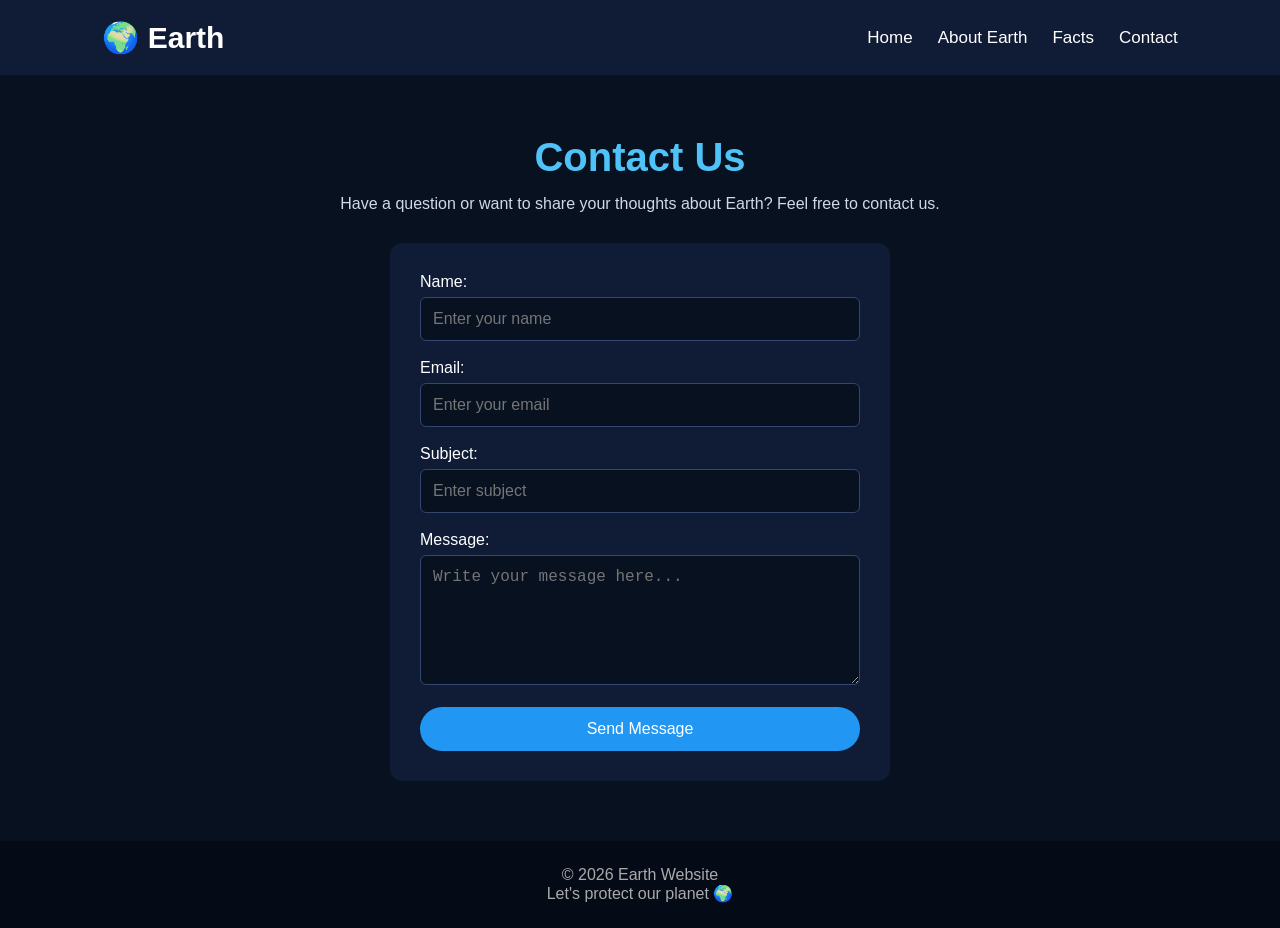
<file: contact.html>
<!DOCTYPE html>
<html lang="en">

<head>
    <meta charset="UTF-8">
    <meta name="viewport" content="width=device-width, initial-scale=1.0">

    <title>Contact | Earth</title>

    <link rel="stylesheet" href="contactstyle.css">
</head>

<body>

    <!-- Header -->
    <header>

        <h1>🌍 Earth</h1>

        <nav>
            <a href="home.html">Home</a>
            <a href="index.html#about">About Earth</a>
            <a href="index.html#facts">Facts</a>
            <a href="contact.html">Contact</a>
        </nav>

    </header>


    <!-- Main Content -->
    <main>

        <section id="contact">

            <h2>Contact Us</h2>

            <p>
                Have a question or want to share your thoughts about Earth?
                Feel free to contact us.
            </p>


            <!-- Contact Form -->
            <form>

                <label for="name">Name:</label>
                <br>

                <input
                    type="text"
                    id="name"
                    name="name"
                    placeholder="Enter your name"
                    required
                >

                <br><br>


                <label for="email">Email:</label>
                <br>

                <input
                    type="email"
                    id="email"
                    name="email"
                    placeholder="Enter your email"
                    required
                >

                <br><br>


                <label for="subject">Subject:</label>
                <br>

                <input
                    type="text"
                    id="subject"
                    name="subject"
                    placeholder="Enter subject"
                >

                <br><br>


                <label for="message">Message:</label>
                <br>

                <textarea
                    id="message"
                    name="message"
                    placeholder="Write your message here..."
                    required
                ></textarea>

                <br><br>


                <button type="submit">
                    Send Message
                </button>

            </form>

        </section>

    </main>


    <!-- Footer -->
    <footer>

        <p>© 2026 Earth Website</p>

        <p>Let's protect our planet 🌍</p>

    </footer>

</body>

</html>
</file>
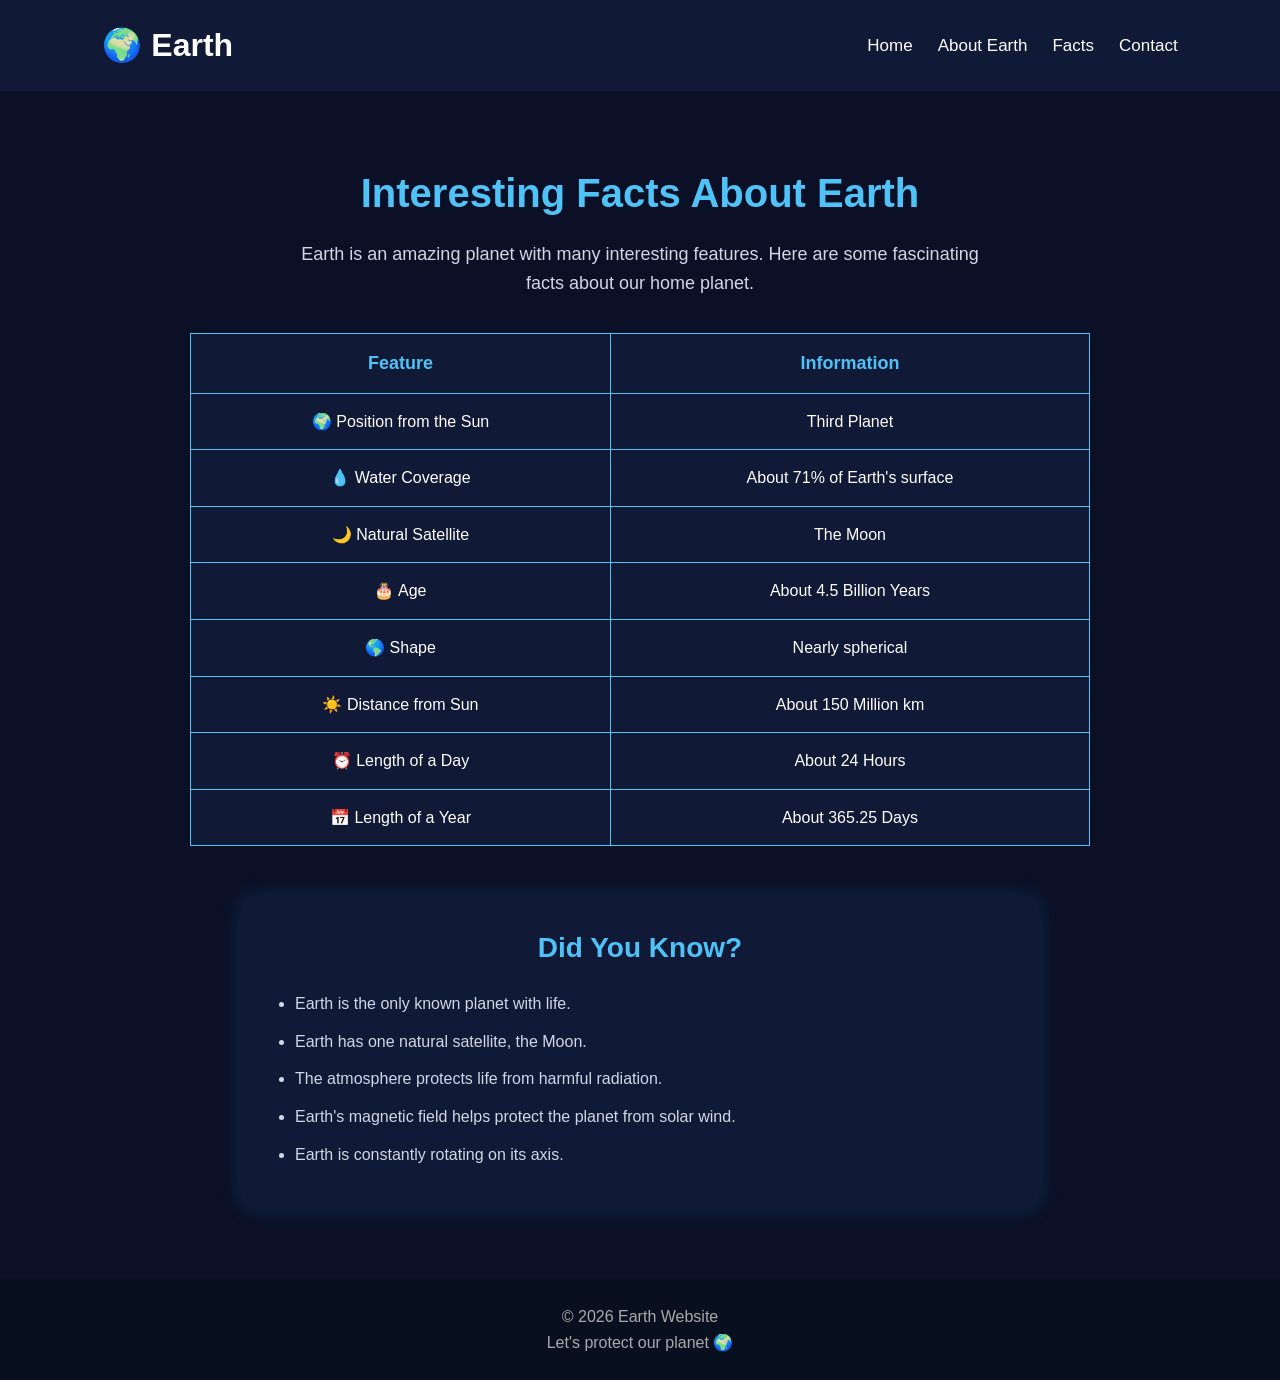
<file: facts.html>
<!DOCTYPE html>
<html lang="en">

<head>
    <meta charset="UTF-8">
    <meta name="viewport" content="width=device-width, initial-scale=1.0">

    <title>Facts | Earth</title>

    <link rel="stylesheet" href="factsstyle.css">
</head>

<body>

    <!-- Header -->
    <header>

        <h1>🌍 Earth</h1>

        <nav>
            <a href="home.html">Home</a>
            <a href="index.html#about">About Earth</a>
            <a href="facts.html">Facts</a>
            <a href="contact.html">Contact</a>
        </nav>

    </header>


    <!-- Main Content -->
    <main>

        <section id="facts">

            <h2>Interesting Facts About Earth</h2>

            <p>
                Earth is an amazing planet with many interesting features.
                Here are some fascinating facts about our home planet.
            </p>


            <!-- Facts Table -->
            <table>

                <tr>
                    <th>Feature</th>
                    <th>Information</th>
                </tr>

                <tr>
                    <td>🌍 Position from the Sun</td>
                    <td>Third Planet</td>
                </tr>

                <tr>
                    <td>💧 Water Coverage</td>
                    <td>About 71% of Earth's surface</td>
                </tr>

                <tr>
                    <td>🌙 Natural Satellite</td>
                    <td>The Moon</td>
                </tr>

                <tr>
                    <td>🎂 Age</td>
                    <td>About 4.5 Billion Years</td>
                </tr>

                <tr>
                    <td>🌎 Shape</td>
                    <td>Nearly spherical</td>
                </tr>

                <tr>
                    <td>☀️ Distance from Sun</td>
                    <td>About 150 Million km</td>
                </tr>

                <tr>
                    <td>⏰ Length of a Day</td>
                    <td>About 24 Hours</td>
                </tr>

                <tr>
                    <td>📅 Length of a Year</td>
                    <td>About 365.25 Days</td>
                </tr>

            </table>


            <!-- More Facts -->
            <div class="extra-facts">

                <h3>Did You Know?</h3>

                <ul>

                    <li>
                        Earth is the only known planet with life.
                    </li>

                    <li>
                        Earth has one natural satellite, the Moon.
                    </li>

                    <li>
                        The atmosphere protects life from harmful radiation.
                    </li>

                    <li>
                        Earth's magnetic field helps protect the planet from
                        solar wind.
                    </li>

                    <li>
                        Earth is constantly rotating on its axis.
                    </li>

                </ul>

            </div>

        </section>

    </main>


    <!-- Footer -->
    <footer>

        <p>© 2026 Earth Website</p>

        <p>Let's protect our planet 🌍</p>

    </footer>

</body>

</html>
</file>
<file: contactstyle.css>
/* Reset */
* {
    margin: 0;
    padding: 0;
    box-sizing: border-box;
}


/* Body */
body {
    font-family: Arial, sans-serif;
    background-color: #081120;
    color: white;
}


/* Header */
header {
    background-color: #101b35;
    padding: 20px 8%;

    display: flex;
    justify-content: space-between;
    align-items: center;
}

header h1 {
    font-size: 30px;
}


/* Navigation */
nav {
    display: flex;
    gap: 25px;
}

nav a {
    color: white;
    text-decoration: none;
    font-size: 17px;
}

nav a:hover {
    color: #4fc3f7;
}


/* Contact Section */
#contact {
    min-height: 80vh;

    display: flex;
    flex-direction: column;
    align-items: center;
    justify-content: center;

    text-align: center;

    padding: 60px 20px;
}

#contact h2 {
    font-size: 40px;
    color: #4fc3f7;
    margin-bottom: 15px;
}

#contact > p {
    max-width: 600px;
    color: #d1d8e6;
    margin-bottom: 30px;
}


/* Form */
form {
    width: 100%;
    max-width: 500px;

    background-color: #101b35;

    padding: 30px;

    border-radius: 12px;

    text-align: left;
}


/* Labels */
label {
    font-size: 16px;
}


/* Input and Textarea */
input,
textarea {
    width: 100%;

    padding: 12px;

    margin-top: 6px;

    border: 1px solid #34466e;

    border-radius: 6px;

    background-color: #081120;

    color: white;

    font-size: 16px;

    outline: none;
}


/* Input Focus */
input:focus,
textarea:focus {
    border-color: #4fc3f7;
}


/* Textarea */
textarea {
    height: 130px;

    resize: vertical;
}


/* Submit Button */
button {
    width: 100%;

    padding: 13px;

    border: none;

    border-radius: 25px;

    background-color: #2196f3;

    color: white;

    font-size: 16px;

    cursor: pointer;
}

button:hover {
    background-color: #1976d2;
}


/* Footer */
footer {
    background-color: #050b16;

    padding: 25px;

    text-align: center;

    color: #aaa;
}


/* Mobile */
@media (max-width: 600px) {

    header {
        flex-direction: column;
        gap: 15px;
    }

    nav {
        gap: 12px;
        flex-wrap: wrap;
        justify-content: center;
    }

    #contact h2 {
        font-size: 32px;
    }

    form {
        padding: 20px;
    }
}
</file>
<file: factsstyle.css>
/* =========================
   RESET
========================= */

* {
    margin: 0;
    padding: 0;
    box-sizing: border-box;
}


/* =========================
   BODY
========================= */

body {
    font-family: Arial, sans-serif;
    background-color: #0b1026;
    color: white;
    line-height: 1.6;
}


/* =========================
   HEADER
========================= */

header {
    background-color: #101936;
    padding: 20px 8%;

    display: flex;
    justify-content: space-between;
    align-items: center;
}

header h1 {
    font-size: 32px;
}


/* =========================
   NAVIGATION
========================= */

nav {
    display: flex;
    gap: 25px;
}

nav a {
    color: white;
    text-decoration: none;
    font-size: 17px;

    transition: color 0.3s ease;
}

nav a:hover {
    color: #4fc3f7;
}


/* =========================
   GENERAL SECTION
========================= */

section {
    padding: 70px 10%;
}


/* =========================
   HOME SECTION
========================= */

#home {
    min-height: 80vh;

    text-align: center;

    display: flex;
    flex-direction: column;

    align-items: center;
    justify-content: center;
}

#home h2 {
    font-size: 45px;
    margin-bottom: 20px;
}

#home p {
    max-width: 700px;

    font-size: 18px;

    margin-bottom: 30px;

    color: #d0d7e5;
}


/* Earth Image */

#home img {
    width: 280px;
    height: 280px;

    object-fit: cover;

    border-radius: 50%;

    margin-bottom: 30px;

    box-shadow: 0 0 40px #2196f3;

    transition: transform 0.5s ease;
}


/* Earth Hover */

#home img:hover {
    transform: scale(1.1) rotate(10deg);
}


/* =========================
   BUTTONS
========================= */

button {
    background-color: #2196f3;

    color: white;

    border: none;

    padding: 12px 25px;

    border-radius: 25px;

    font-size: 16px;

    cursor: pointer;

    transition: 0.3s ease;
}

button:hover {
    background-color: #1976d2;

    transform: scale(1.05);
}


/* =========================
   ABOUT SECTION
========================= */

#about {
    background-color: #101936;
}

#about h2 {
    text-align: center;

    font-size: 32px;

    margin-bottom: 25px;

    color: #4fc3f7;
}

#about p {
    max-width: 800px;

    margin: auto;

    margin-bottom: 30px;

    text-align: center;
}

#about h3 {
    margin-bottom: 15px;
}

#about ul {
    margin-left: 25px;
}

#about li {
    margin-bottom: 10px;
}


/* =========================
   FACTS PAGE
========================= */

#facts {
    min-height: 80vh;

    text-align: center;

    background-color: #0b1026;

    padding: 70px 10%;
}

#facts h2 {
    font-size: 40px;

    color: #4fc3f7;

    margin-bottom: 15px;
}

#facts > p {
    max-width: 700px;

    margin: 0 auto 35px;

    color: #d0d7e5;

    font-size: 18px;
}


/* Facts Table */

#facts table {
    width: 90%;

    max-width: 900px;

    margin: 0 auto 50px;

    border-collapse: collapse;
}

#facts th,
#facts td {
    border: 1px solid #4fc3f7;

    padding: 15px;
}

#facts th {
    background-color: #101936;

    color: #4fc3f7;

    font-size: 18px;
}

#facts td {
    background-color: #101936;

    color: white;
}

#facts tr {
    transition: 0.3s ease;
}

#facts tr:hover {
    background-color: #18244d;
}


/* =========================
   DID YOU KNOW
========================= */

.extra-facts {
    max-width: 800px;

    margin: auto;

    padding: 30px;

    background-color: #101936;

    border-radius: 15px;

    text-align: left;

    box-shadow: 0 0 20px rgba(33, 150, 243, 0.2);
}

.extra-facts h3 {
    text-align: center;

    font-size: 28px;

    color: #4fc3f7;

    margin-bottom: 20px;
}

.extra-facts ul {
    padding-left: 25px;
}

.extra-facts li {
    margin-bottom: 12px;

    color: #d0d7e5;
}


/* =========================
   CONTACT SECTION
========================= */

#contact {
    min-height: 80vh;

    background-color: #101936;

    padding: 70px 10%;
}

#contact h2 {
    text-align: center;

    font-size: 32px;

    margin-bottom: 25px;

    color: #4fc3f7;
}

#contact p {
    text-align: center;

    margin-bottom: 25px;
}


/* Contact Form */

form {
    max-width: 500px;

    margin: auto;
}

input,
textarea {
    width: 100%;

    padding: 12px;

    margin-top: 5px;

    border: none;

    border-radius: 5px;

    font-size: 16px;
}

textarea {
    height: 120px;

    resize: none;
}

form button {
    width: 100%;
}


/* =========================
   HORIZONTAL LINE
========================= */

hr {
    border: none;

    height: 1px;

    background-color: #25345f;
}


/* =========================
   FOOTER
========================= */

footer {
    text-align: center;

    padding: 25px;

    background-color: #081020;

    color: #aaa;
}


/* =========================
   MOBILE RESPONSIVE
========================= */

@media (max-width: 600px) {

    header {
        flex-direction: column;

        gap: 15px;
    }

    nav {
        gap: 12px;

        flex-wrap: wrap;

        justify-content: center;
    }

    section {
        padding: 50px 7%;
    }

    #home h2 {
        font-size: 32px;
    }

    #home img {
        width: 220px;

        height: 220px;
    }

    #facts {
        padding: 50px 5%;
    }

    #facts h2 {
        font-size: 30px;
    }

    #facts > p {
        font-size: 16px;
    }

    #facts table {
        width: 100%;

        font-size: 14px;
    }

    #facts th,
    #facts td {
        padding: 10px;
    }

    .extra-facts {
        padding: 20px;
    }

    .extra-facts h3 {
        font-size: 24px;
    }
}
</file>
